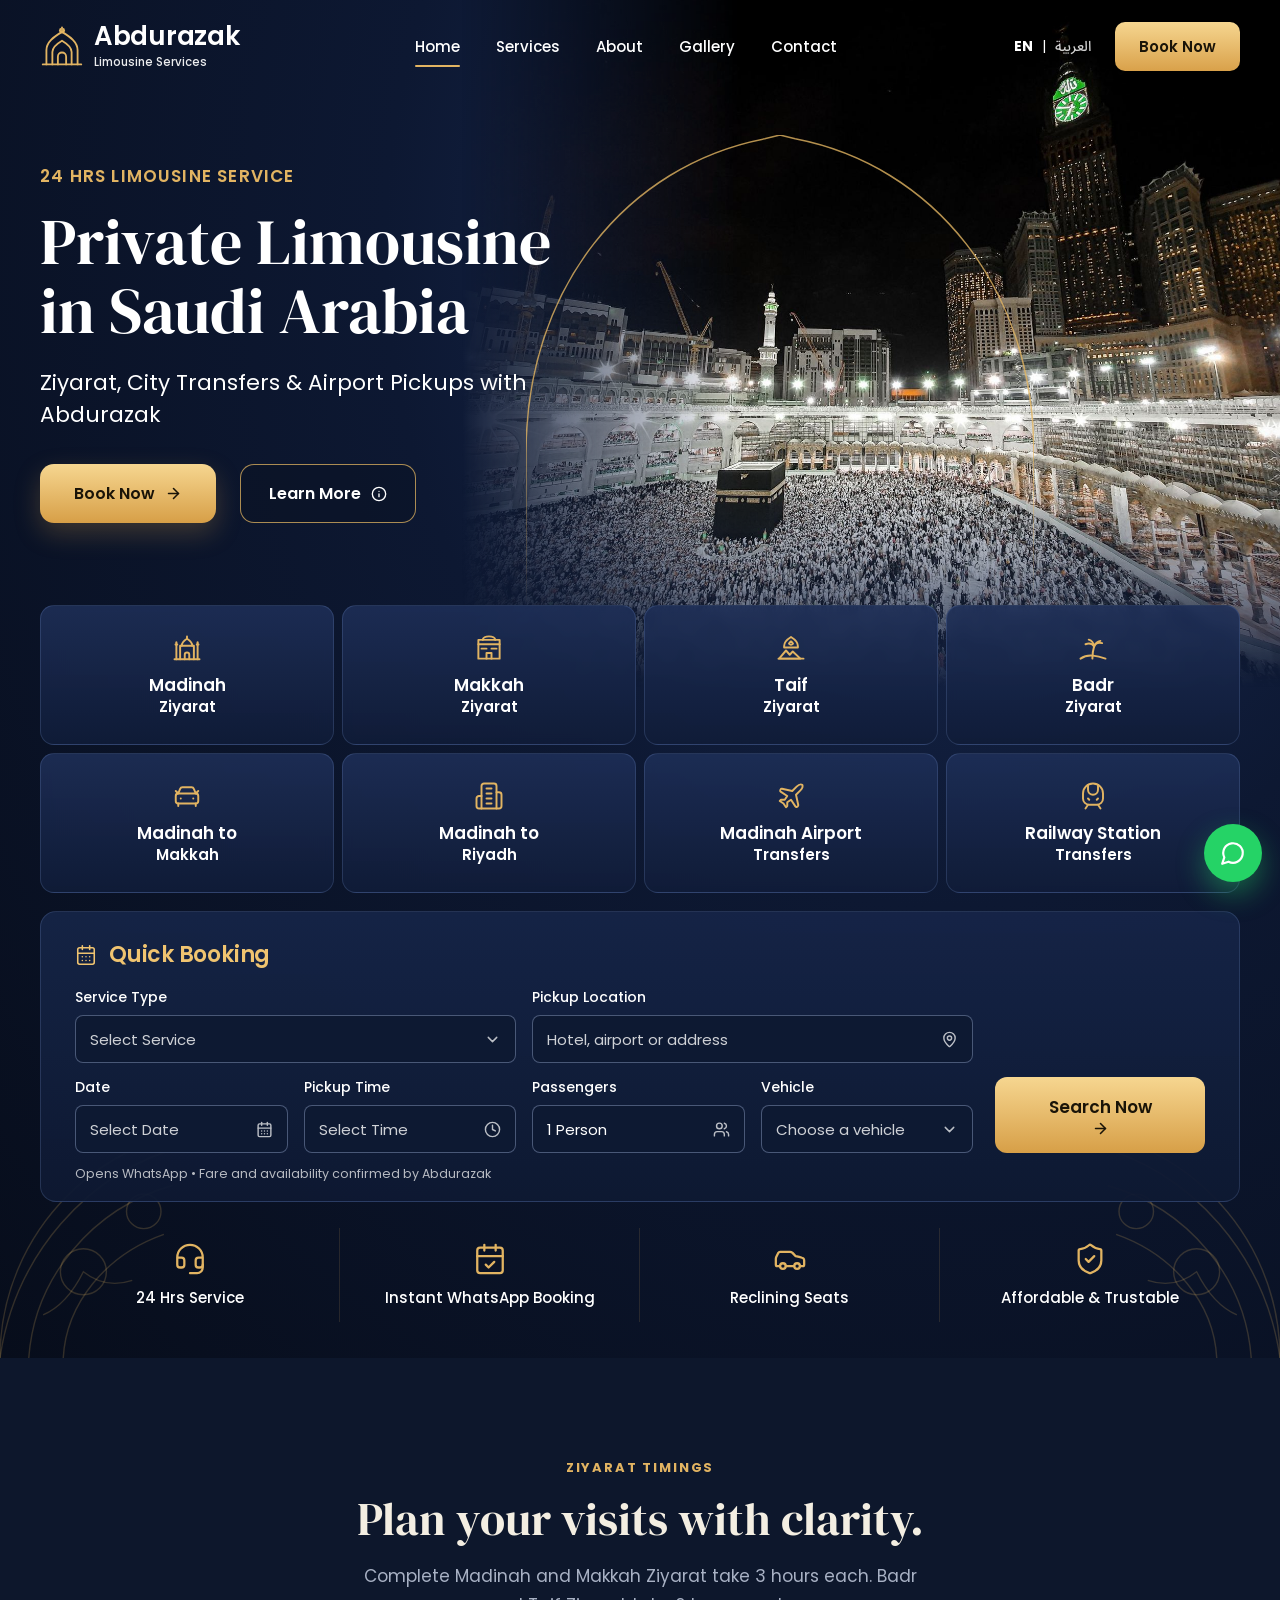
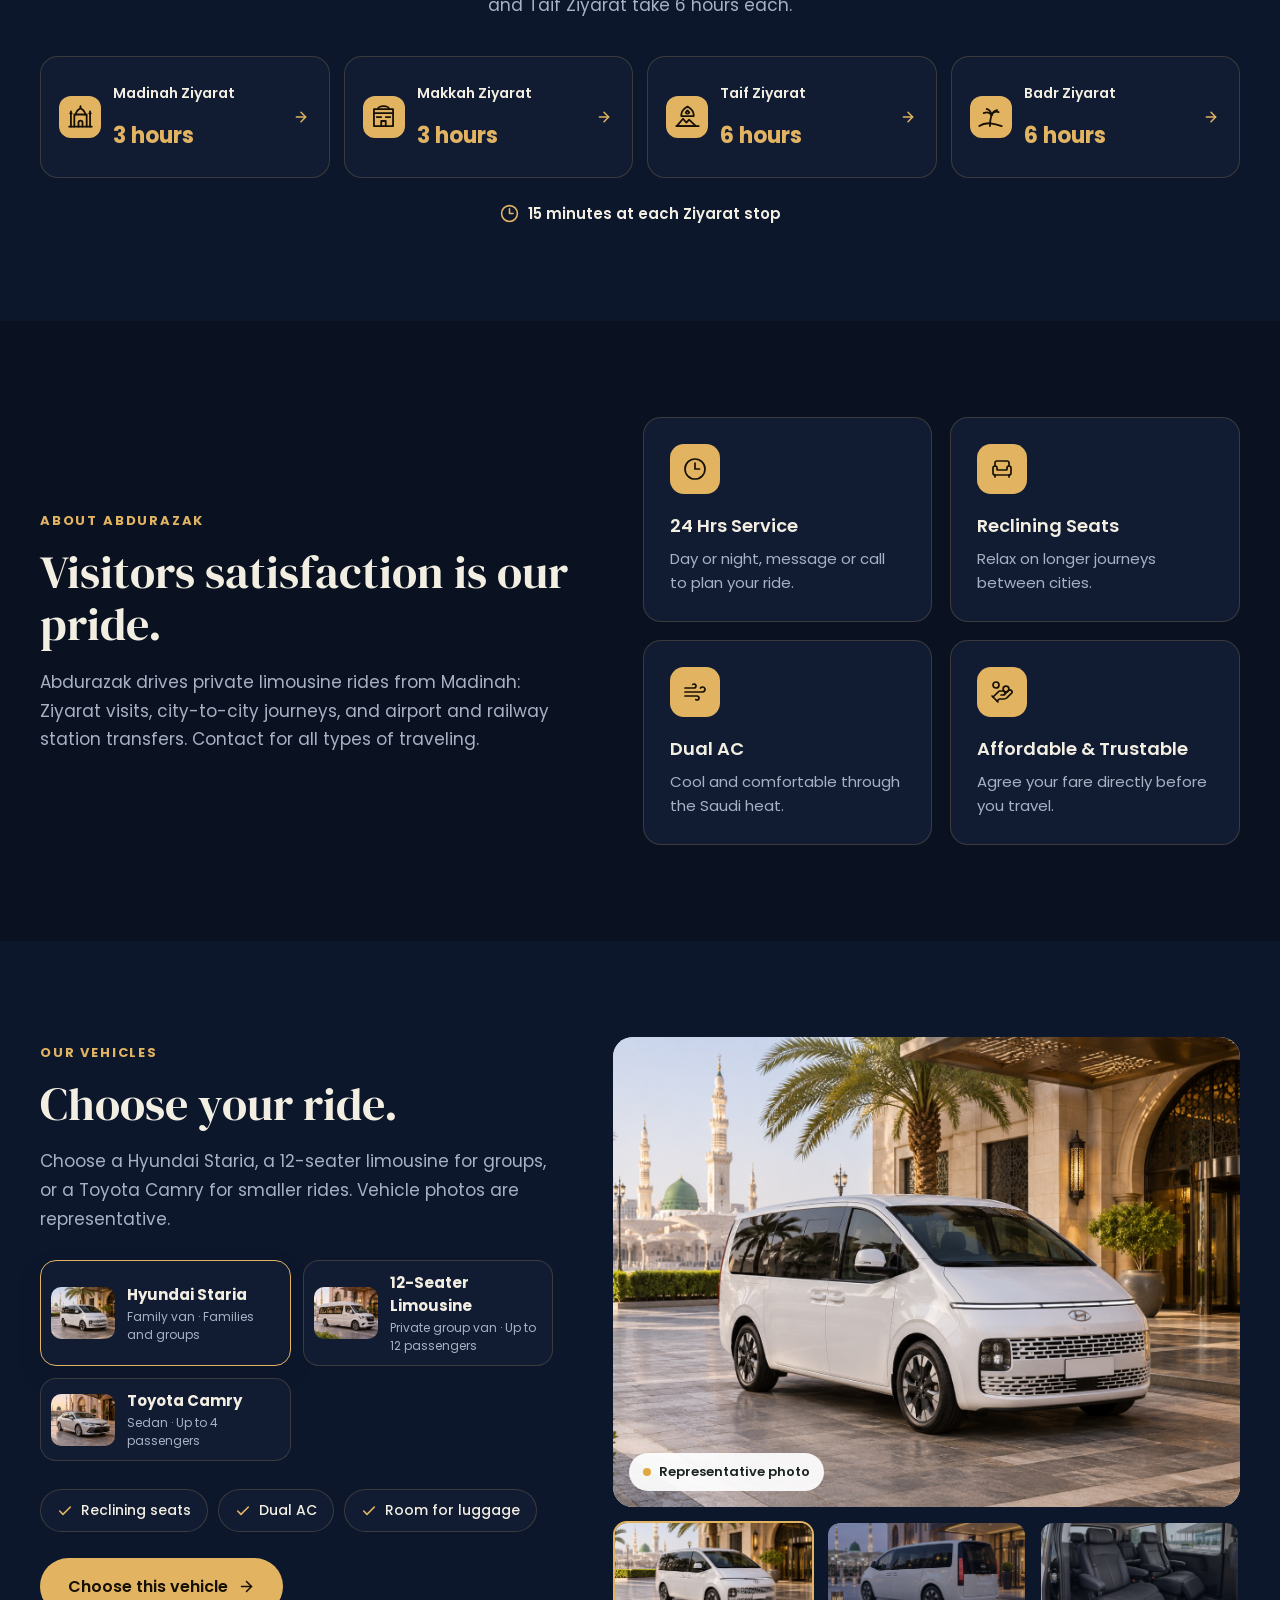
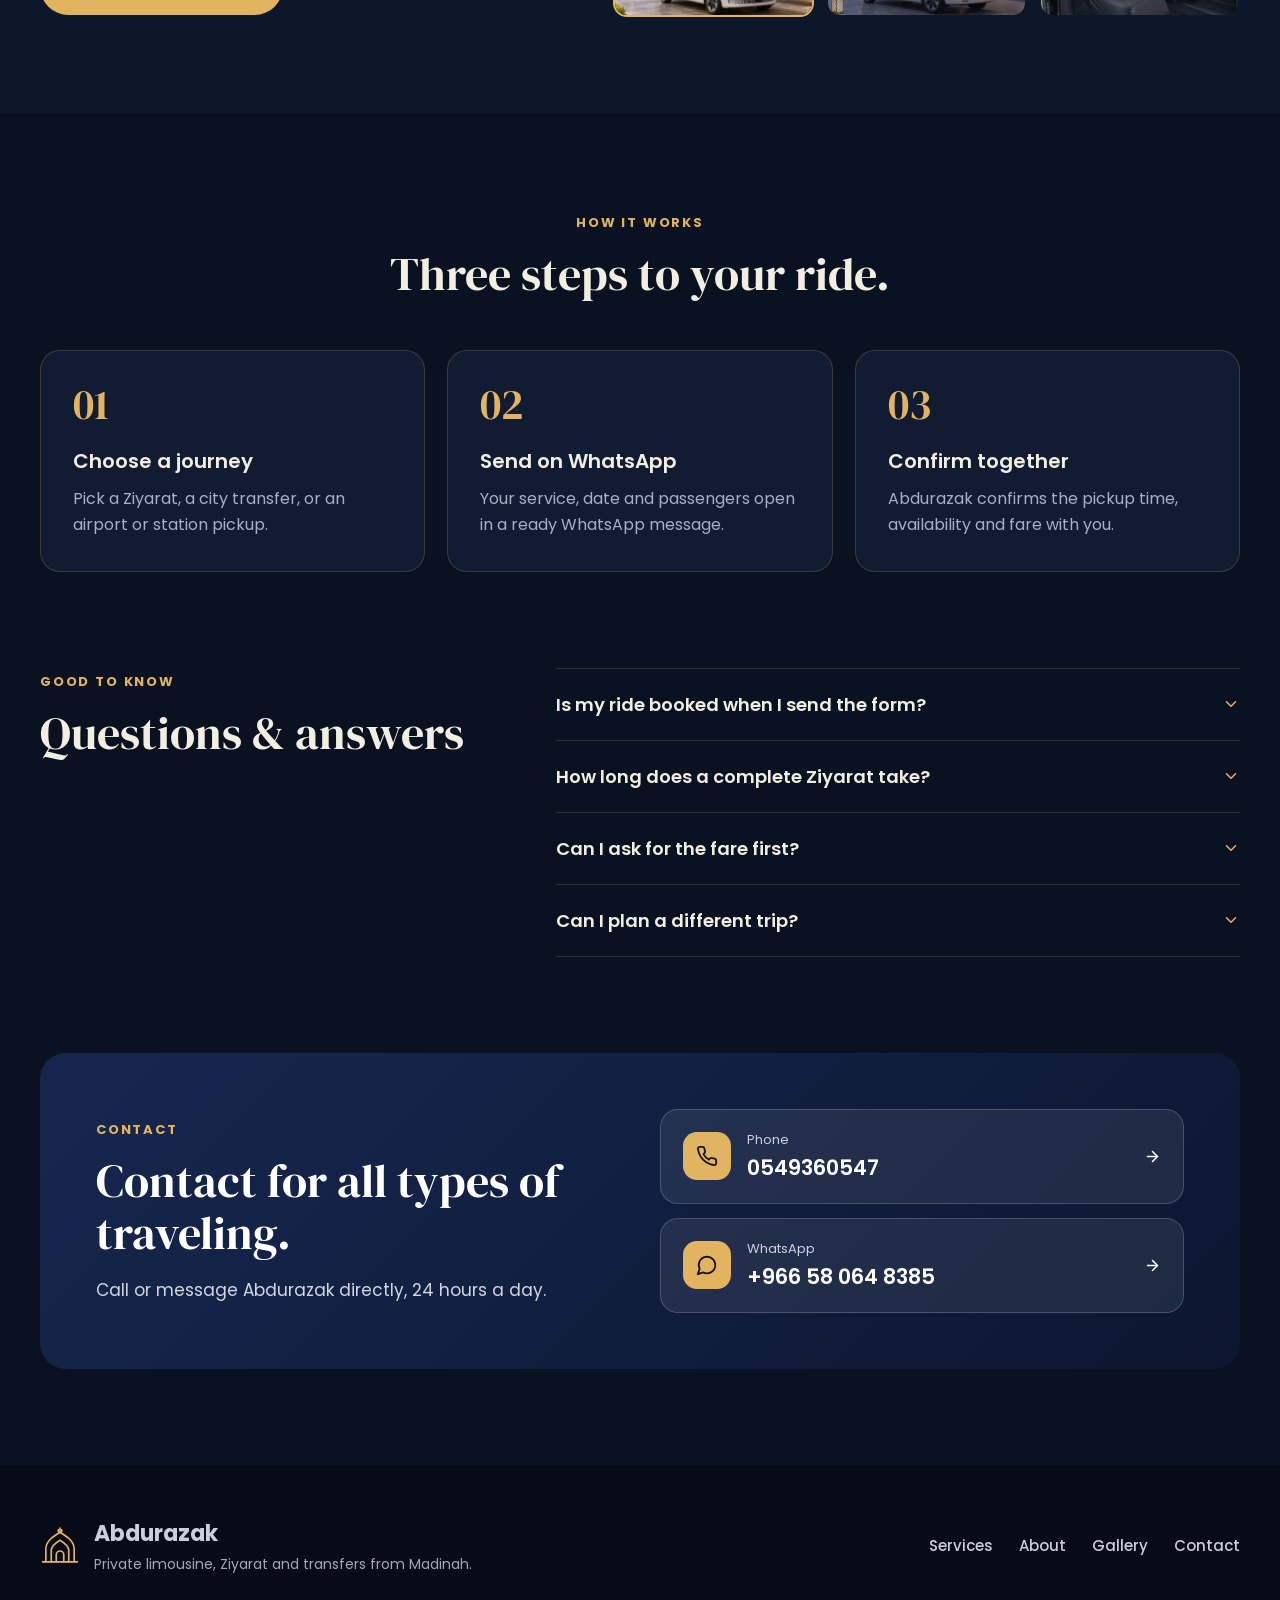
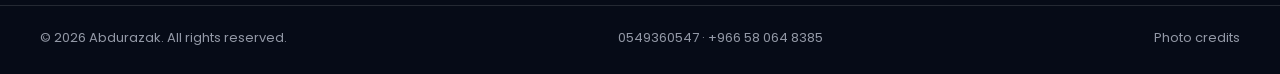
<file: index.html>
<!doctype html>
<html lang="en">
  <head>
    <meta charset="UTF-8" />
    <meta name="viewport" content="width=device-width, initial-scale=1.0" />
    <meta name="theme-color" content="#0b1428" />
    <meta name="description" content="Private limousine rides, Ziyarat journeys and airport transfers in Madinah, Makkah, Taif, Badr and Riyadh. Request your ride with Abdurazak on WhatsApp." />
    <title>Abdurazak Limousine | Madinah Ziyarat & Private Transfers</title>
    <link rel="icon" href="/favicon.svg" type="image/svg+xml" />
    <link rel="preconnect" href="https://fonts.googleapis.com" />
    <link rel="preconnect" href="https://fonts.gstatic.com" crossorigin />
    <link href="https://fonts.googleapis.com/css2?family=DM+Serif+Display&family=Noto+Naskh+Arabic:wght@500;600;700&family=Noto+Sans+Arabic:wght@400;500;600;700&family=Poppins:wght@400;500;600;700&display=swap" rel="stylesheet" />
    <script type="module" crossorigin src="/assets/index-BUnPJW7W.js"></script>
    <link rel="stylesheet" crossorigin href="/assets/index-CeWPjvfE.css">
  </head>
  <body>
    <div id="root"></div>
  </body>
</html>
</file>
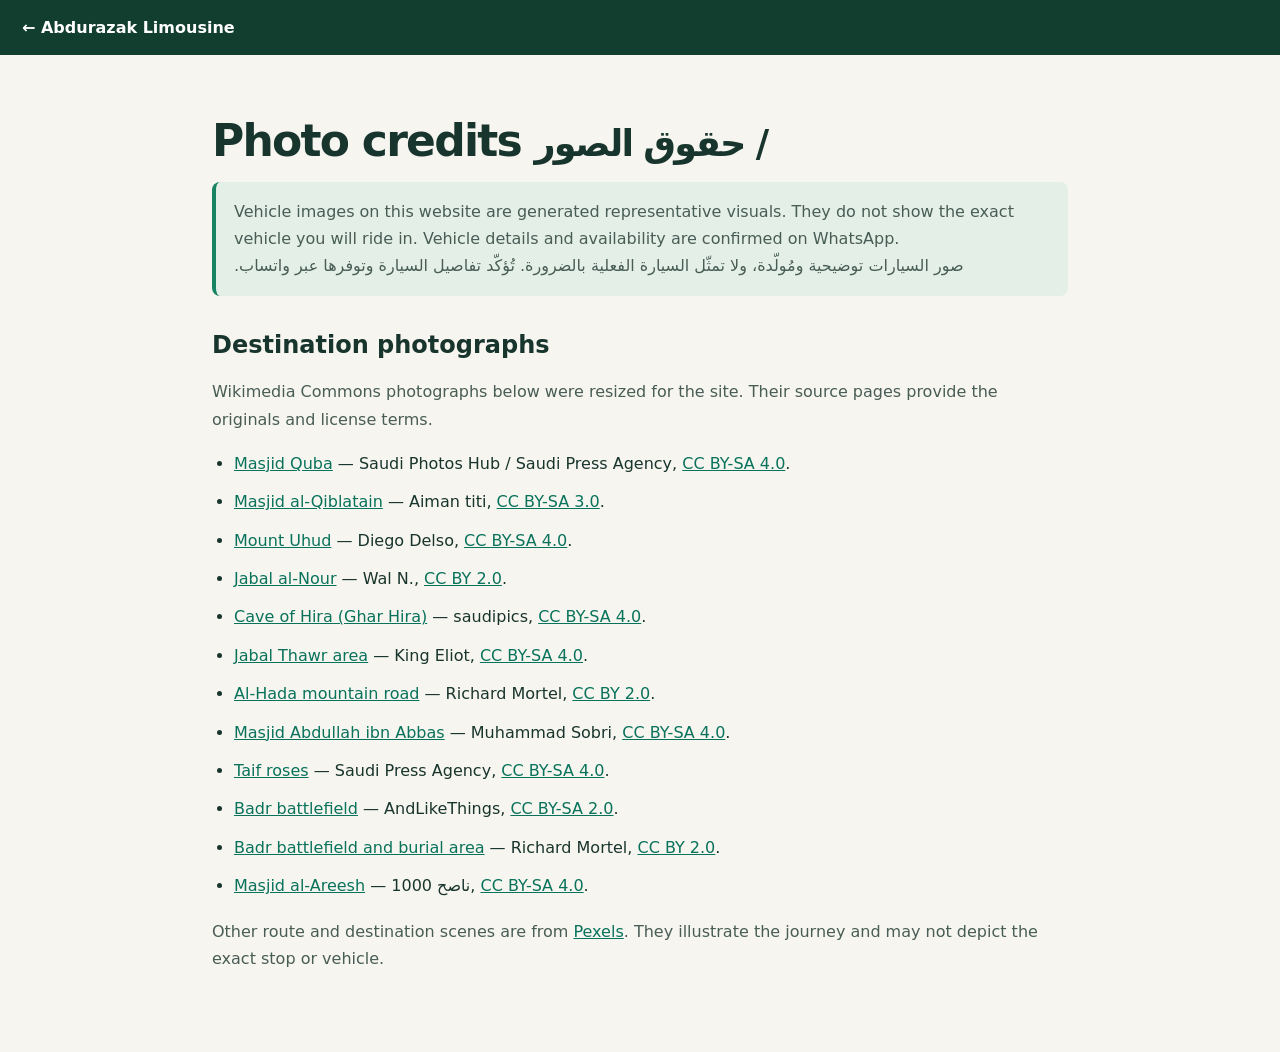
<file: photo-credits.html>
<!doctype html>
<html lang="en">
<head>
  <meta charset="utf-8">
  <meta name="viewport" content="width=device-width, initial-scale=1">
  <title>Photo credits | Abdurazak Limousine</title>
  <style>
    :root{font-family:system-ui,-apple-system,BlinkMacSystemFont,"Segoe UI",sans-serif;color:#18352d;background:#f7f5ef}
    *{box-sizing:border-box}body{margin:0}main{max-width:900px;margin:auto;padding:32px 22px 64px}
    a{color:#08725b}header{padding:18px 22px;background:#123e30;color:#fff}header a{color:#fff;text-decoration:none;font-weight:700}
    h1{font-size:clamp(30px,5vw,44px);letter-spacing:-.04em;margin:28px 0 8px}h2{margin-top:35px}
    p{line-height:1.7;color:#485d56}ul{padding-inline-start:22px;line-height:1.9}li{margin-bottom:8px}
    .notice{padding:16px 18px;background:#e4efe8;border-inline-start:4px solid #168363;border-radius:8px}
  </style>
</head>
<body>
  <header><a href="/">← Abdurazak Limousine</a></header>
  <main>
    <h1>Photo credits <small lang="ar" dir="rtl">/ حقوق الصور</small></h1>
    <p class="notice">Vehicle images on this website are generated representative visuals. They do not show the exact vehicle you will ride in. Vehicle details and availability are confirmed on WhatsApp.<br><span lang="ar" dir="rtl">صور السيارات توضيحية ومُولّدة، ولا تمثّل السيارة الفعلية بالضرورة. تُؤكّد تفاصيل السيارة وتوفرها عبر واتساب.</span></p>
    <h2>Destination photographs</h2>
    <p>Wikimedia Commons photographs below were resized for the site. Their source pages provide the originals and license terms.</p>
    <ul>
      <li><a href="https://commons.wikimedia.org/wiki/File:The_Historic_Quba_Mosque_in_Madinah_(2025).jpg">Masjid Quba</a> — Saudi Photos Hub / Saudi Press Agency, <a href="https://creativecommons.org/licenses/by-sa/4.0/">CC BY-SA 4.0</a>.</li>
      <li><a href="https://commons.wikimedia.org/wiki/File:Masjid_al-Qiblatain.jpg">Masjid al-Qiblatain</a> — Aiman titi, <a href="https://creativecommons.org/licenses/by-sa/3.0/">CC BY-SA 3.0</a>.</li>
      <li><a href="https://commons.wikimedia.org/wiki/File:Monte_Uhud,_Medina,_Arabia_Saudita,_2025-05-22,_DD_06.jpg">Mount Uhud</a> — Diego Delso, <a href="https://creativecommons.org/licenses/by-sa/4.0/">CC BY-SA 4.0</a>.</li>
      <li><a href="https://commons.wikimedia.org/wiki/File:Jabbal_An-Nour_-_Makkah_(2241558560).jpg">Jabal al-Nour</a> — Wal N., <a href="https://creativecommons.org/licenses/by/2.0/">CC BY 2.0</a>.</li>
      <li><a href="https://commons.wikimedia.org/wiki/File:Hira_Cave.jpg">Cave of Hira (Ghar Hira)</a> — saudipics, <a href="https://creativecommons.org/licenses/by-sa/4.0/">CC BY-SA 4.0</a>.</li>
      <li><a href="https://commons.wikimedia.org/wiki/File:Thawr_Area_in_Makkah.jpg">Jabal Thawr area</a> — King Eliot, <a href="https://creativecommons.org/licenses/by-sa/4.0/">CC BY-SA 4.0</a>.</li>
      <li><a href="https://commons.wikimedia.org/wiki/File:Al-Hada_sunset,_al-Taif,_Saudi_Arabia_(6).jpg">Al-Hada mountain road</a> — Richard Mortel, <a href="https://creativecommons.org/licenses/by/2.0/">CC BY 2.0</a>.</li>
      <li><a href="https://commons.wikimedia.org/wiki/File:%D9%85%D8%B3%D8%AC%D8%AF_%D8%B9%D8%A8%D8%AF%D8%A7%D9%84%D9%84%D9%87_%D8%A8%D9%86_%D8%B9%D8%A8%D8%A7%D8%B3.jpg">Masjid Abdullah ibn Abbas</a> — Muhammad Sobri, <a href="https://creativecommons.org/licenses/by-sa/4.0/">CC BY-SA 4.0</a>.</li>
      <li><a href="https://commons.wikimedia.org/wiki/File:%D8%AD%D8%B5%D8%A7%D8%AF_%D8%A7%D9%84%D9%88%D8%B1%D8%AF_%D8%A7%D9%84%D8%B7%D8%A7%D8%A6%D9%81%D9%8A_%D9%81%D9%8A_%D8%A7%D9%84%D8%B3%D8%B9%D9%88%D8%AF%D9%8A%D8%A9_%D8%B3%D9%86%D8%A9_2026%D9%85.jpg">Taif roses</a> — Saudi Press Agency, <a href="https://creativecommons.org/licenses/by-sa/4.0/">CC BY-SA 4.0</a>.</li>
      <li><a href="https://commons.wikimedia.org/wiki/File:Battlefield_of_Badr.jpg">Badr battlefield</a> — AndLikeThings, <a href="https://creativecommons.org/licenses/by-sa/2.0/">CC BY-SA 2.0</a>.</li>
      <li><a href="https://commons.wikimedia.org/wiki/File:General_view_of_the_battlefield_and_burial_ground_of_Badr,_Saudi_Arabia,_site_of_the_historic_battle_between_the_Prophet_Muhammad_and_the_Quraysh_in_624_(7).jpg">Badr battlefield and burial area</a> — Richard Mortel, <a href="https://creativecommons.org/licenses/by/2.0/">CC BY 2.0</a>.</li>
      <li><a href="https://commons.wikimedia.org/wiki/File:%D9%85%D8%B3%D8%AC%D8%AF_%D8%A7%D9%84%D8%B9%D8%B1%D9%8A%D8%B4.jpg">Masjid al-Areesh</a> — ناصح 1000, <a href="https://creativecommons.org/licenses/by-sa/4.0/">CC BY-SA 4.0</a>.</li>
    </ul>
    <p>Other route and destination scenes are from <a href="https://www.pexels.com/license/">Pexels</a>. They illustrate the journey and may not depict the exact stop or vehicle.</p>
  </main>
</body>
</html>
</file>
<file: assets/index-CeWPjvfE.css>
:root{--sans: "Poppins", system-ui, -apple-system, "Segoe UI", sans-serif;--serif: "DM Serif Display", Georgia, "Times New Roman", serif;--ar-sans: "Noto Sans Arabic", "Poppins", system-ui, sans-serif;--ar-serif: "Noto Naskh Arabic", "Noto Sans Arabic", serif;color-scheme:light}*{box-sizing:border-box}html{scroll-behavior:smooth}body{margin:0;min-width:320px;font-family:var(--sans);-webkit-font-smoothing:antialiased;text-rendering:optimizeLegibility}img{display:block;max-width:100%}button,input,select{font:inherit;color:inherit}button{cursor:pointer}a{color:inherit;text-decoration:none}h1,h2,h3,p{margin:0}option{color:#17201c;background:#fff}:focus-visible{outline:3px solid #f0b94f;outline-offset:3px}section,[id]{scroll-margin-top:20px}.site{--head: var(--serif);--hdr-ink: #fff;--logo: #f0c66e;--book-bg: #f3c566;--book-ink: #1b261d;--book-radius: 10px;--nav-line: currentColor;min-height:100vh;background:var(--bg);color:var(--ink);overflow-x:clip;font-family:var(--sans)}html[lang=ar-SA] .site{--sans: var(--ar-sans);--serif: var(--ar-serif)}html[lang=ar-SA] h1,html[lang=ar-SA] h2{letter-spacing:0!important}[dir=rtl] .dir-arrow{transform:scaleX(-1)}.skip-link{position:absolute;top:8px;inset-inline-start:12px;z-index:100;width:1px;height:1px;overflow:hidden;clip-path:inset(50%);white-space:nowrap;background:#fff;color:#111;border-radius:8px}.skip-link:focus{width:auto;height:auto;padding:10px 16px;clip-path:none}.d-midnight{--bg: #0a1222;--surface: #111c33;--surface-alt: #0d172c;--ink: #f3eee2;--muted: #a8b1c4;--accent: #e2b462;--accent-text: #e2b462;--brand: #e2b462;--brand-ink: #161006;--line: rgba(226, 180, 98, .2);--panel: linear-gradient(135deg, #16274f, #0c1630);--panel-ink: #fff;--footer-bg: #060b17;--footer-ink: #c9cfdd;--hdr-ink: #fff;--logo: #e2b462;--book-bg: linear-gradient(180deg, #f6d690, #d9a14a);--book-ink: #1a1408;--nav-line: #e2b462;color-scheme:dark}.hdr{position:relative;z-index:30;display:flex;align-items:center;justify-content:space-between;gap:24px;max-width:1360px;margin:0 auto;padding:22px 40px;color:var(--hdr-ink)}.brand{display:flex;align-items:center;gap:10px;flex-shrink:0}.logo-mark{color:var(--logo);flex-shrink:0}.brand-text strong{display:block;font-size:26px;font-weight:600;line-height:1;letter-spacing:-.01em}.brand-text small{display:block;margin-top:5px;font-size:11.5px;font-weight:500;opacity:.92;white-space:nowrap}.hdr-nav{display:flex;align-items:center;gap:36px}.hdr-nav a{position:relative;padding:6px 0;font-size:15px;font-weight:500}.hdr-nav a.current:after{content:"";position:absolute;inset-inline:0;bottom:-3px;height:2px;border-radius:2px;background:var(--nav-line)}.hdr-nav a:hover{opacity:.8}.hdr-actions{display:flex;align-items:center;gap:22px}.lang-toggle{display:flex;align-items:center;gap:7px;font-size:14px}.lang-toggle button{border:0;background:none;padding:4px 2px;font-weight:500;opacity:.82}.lang-toggle button.on{font-weight:700;opacity:1}.lang-toggle button[lang=ar]{font-family:var(--ar-sans)}.hdr-book{border:0;border-radius:var(--book-radius);padding:13px 24px;background:var(--book-bg);color:var(--book-ink);font-size:15px;font-weight:600;white-space:nowrap;box-shadow:0 8px 20px #00000024;transition:transform .2s}.hdr-book:hover{transform:translateY(-1px)}.hdr-menu{display:none;border:0;background:none;color:var(--hdr-ink);padding:6px}.hero-actions{display:flex;align-items:center;flex-wrap:wrap;gap:24px}.btn{display:inline-flex;align-items:center;justify-content:center;gap:10px;border:0;border-radius:999px;padding:16px 28px;font-size:16px;font-weight:600;white-space:nowrap;transition:transform .2s,box-shadow .2s,filter .2s}.btn:hover{transform:translateY(-2px);filter:brightness(1.04)}.btn-goldgrad{background:linear-gradient(180deg,#f6d690,#d79f47);color:#1a1408;border-radius:14px;padding:17px 34px;box-shadow:0 10px 26px #d99f4740}.btn-ghost-gold{background:#0a122266;color:#fff;border:1px solid rgba(226,180,98,.75);border-radius:14px;padding:16px 28px}.sg{position:relative;z-index:3}.sg-item{position:relative;display:flex;flex-direction:column;align-items:center;justify-content:center;gap:12px;border:0;background:none;padding:22px 12px;color:inherit;text-align:center;transition:background .2s,transform .2s,box-shadow .2s}.sg-icon{display:grid;place-items:center}.sg-label{display:flex;flex-direction:column;gap:1px}.sg-label strong{font-size:17px;font-weight:700;line-height:1.25}.sg-label span{font-size:15px;font-weight:500;line-height:1.3;opacity:.88}.sg-item.is-selected{box-shadow:inset 0 0 0 2px var(--accent)}.sg-item:hover .sg-photo img{transform:scale(1.06)}.qb{position:relative;z-index:3;display:grid;column-gap:22px;row-gap:16px;align-items:end;--qb-field: #fff;--qb-line: #d9d6cc;--qb-ink: #2a2f2c;--qb-btn: #174a33;--qb-btn-ink: #fff}.qb-row{grid-template-columns:minmax(0,1fr) auto;grid-template-areas:"title title" "fields submit" "msg msg"}.qb-title{grid-area:title;display:flex;align-items:center;gap:12px}.qb-title h2{font-family:var(--sans);font-size:22px;font-weight:600;letter-spacing:-.01em}.qb-title-icon{display:grid;place-items:center}.qb-fields{grid-area:fields;display:grid;grid-template-columns:repeat(12,minmax(0,1fr));gap:14px 16px}.qf-service,.qf-location{grid-column:span 6}.qf-date,.qf-time,.qf-pax,.qf-vehicle{grid-column:span 3}.qb-field{display:flex;flex-direction:column;gap:7px;min-width:0;font-size:14px;font-weight:500}.qb-trigger{position:relative;display:flex;align-items:center;gap:10px;width:100%;height:48px;padding:0 14px;border:1px solid var(--qb-line);border-radius:8px;background:var(--qb-field);color:var(--qb-ink);font-size:15px;font-weight:400;text-align:start;transition:border-color .2s,box-shadow .2s}.qb-trigger:hover{border-color:color-mix(in srgb,var(--qb-line) 45%,var(--accent))}.qb-trigger.is-open,.qb-trigger:focus-visible{outline:none;border-color:var(--accent);box-shadow:0 0 0 3px color-mix(in srgb,var(--accent) 24%,transparent)}.qb-trigger[aria-invalid=true]{border-color:#d0453a;box-shadow:0 0 0 3px #d0453a24}.qb-trigger-text{flex:1;min-width:0;overflow:hidden;text-overflow:ellipsis;white-space:nowrap}.qb-trigger.is-empty .qb-trigger-text{opacity:.8}.qb-trigger-icon{display:grid;place-items:center;flex-shrink:0;opacity:.72}.qb-trigger-icon svg{transition:transform .2s}.qb-trigger.is-open .qb-trigger-icon .lucide-chevron-down{transform:rotate(180deg)}.qb-plus{display:inline-grid;place-items:center;min-width:28px;height:22px;margin-inline-start:4px;padding:0 7px;border-radius:999px;background:var(--qb-btn);color:var(--qb-btn-ink);font-size:12px;font-weight:700;vertical-align:1px}.qb-submit{grid-area:submit;display:inline-flex;align-items:center;justify-content:center;gap:10px;height:56px;padding:0 30px;border:0;border-radius:10px;background:var(--qb-btn);color:var(--qb-btn-ink);font-size:17px;font-weight:600;white-space:nowrap;transition:transform .2s,filter .2s}.qb-submit:hover{transform:translateY(-2px);filter:brightness(1.06)}.qb-msg{grid-area:msg;margin-top:-4px;font-size:12.5px;opacity:.7}.qb-error{color:#c6392d;font-weight:600;opacity:1}.qb-warn{color:#b26a00;font-weight:600;opacity:1}.d-midnight .qb-warn{color:#ffc56b}.veh-trigger{display:inline-flex;align-items:center;gap:9px;max-width:100%;vertical-align:middle}.veh-trigger img{flex-shrink:0;width:36px;height:26px;border-radius:6px;object-fit:cover;object-position:center 62%}.veh-trigger span{overflow:hidden;text-overflow:ellipsis}.trust{display:grid;grid-template-columns:repeat(4,minmax(0,1fr));margin:0;padding:0;list-style:none}.trust li{display:flex;align-items:center;justify-content:center;gap:14px;padding:6px 10px;font-size:15px;font-weight:500;line-height:1.3}.trust svg{flex-shrink:0}.stage{position:relative;overflow:hidden}.stage-midnight{background:radial-gradient(ellipse at 74% 18%,#1b2e59,#0d1832 42%,#070d1b);color:#fff}.mn-orn{position:absolute;z-index:0;bottom:0;width:230px;color:#e2b46233;pointer-events:none}.mn-orn-a{inset-inline-start:0}.mn-orn-b{inset-inline-end:0;transform:scaleX(-1)}.mn-hero{position:relative;z-index:2;max-width:1360px;min-height:540px;margin:0 auto;padding:16px 40px 0}.mn-copy{position:relative;z-index:3;max-width:620px;padding-top:54px;padding-bottom:70px}.mn-kicker{font-size:17px;font-weight:600;letter-spacing:.07em;color:#e2b462}.mn-copy h1{margin:18px 0 22px;font-family:var(--head);font-weight:400;font-size:clamp(44px,5vw,76px);line-height:1.08}.mn-sub{max-width:560px;margin-bottom:34px;font-size:clamp(18px,1.7vw,25px);line-height:1.45}.mn-visual{position:absolute;z-index:1;top:-96px;inset-inline-end:calc(-1*max(0px,(100vw - 1360px) / 2));width:64%;height:calc(100% + 150px)}.mn-visual img{width:100%;height:100%;object-fit:cover;object-position:62% 40%;-webkit-mask-image:linear-gradient(to right,transparent 0%,#000 34%),linear-gradient(to top,transparent 0%,#000 30%);-webkit-mask-composite:source-in;mask-image:linear-gradient(to right,transparent 0%,#000 34%),linear-gradient(to top,transparent 0%,#000 30%);mask-composite:intersect}[dir=rtl] .mn-visual img{-webkit-mask-image:linear-gradient(to left,transparent 0%,#000 34%),linear-gradient(to top,transparent 0%,#000 30%);mask-image:linear-gradient(to left,transparent 0%,#000 34%),linear-gradient(to top,transparent 0%,#000 30%)}.mn-arc{position:absolute;pointer-events:none;overflow:visible;z-index:2;top:20%;inset-inline-start:8%;width:62%;height:110%;color:#e2b462cc;-webkit-mask-image:linear-gradient(#000 40%,transparent 62%);mask-image:linear-gradient(#000 40%,transparent 62%)}.mn-arc path{stroke-width:1.5}.mn-lower{position:relative;z-index:4;max-width:1300px;margin:-28px auto 0;padding:0 40px 36px}.sg-tiles-dark{display:grid;grid-template-columns:repeat(4,minmax(0,1fr));gap:8px}.sg-tiles-dark .sg-item{min-height:140px;border:1px solid rgba(130,160,220,.2);border-radius:14px;background:linear-gradient(180deg,#1e2f58e0,#101c38eb);color:#fff;-webkit-backdrop-filter:blur(6px);backdrop-filter:blur(6px)}.sg-tiles-dark .sg-item:hover{border-color:#e2b4628c;transform:translateY(-2px)}.sg-tiles-dark .sg-icon{color:#e2b462}.sg-tiles-dark .sg-label strong,.sg-tiles-dark .sg-label span{font-weight:600;opacity:1}.qb-midnight{margin-top:18px;padding:26px 34px 18px;border:1px solid rgba(130,160,220,.2);border-radius:16px;background:linear-gradient(180deg,#162548eb,#0e1932f2);color:#fff;--qb-field: #0d1932;--qb-line: rgba(170, 190, 230, .38);--qb-ink: #fff;--qb-btn: linear-gradient(180deg, #f6d690, #d79f47);--qb-btn-ink: #1a1408}.qb-midnight .qb-title h2,.qb-midnight .qb-title-icon{color:#f0c470}.qb-midnight .qb-submit{flex-direction:column;gap:0;height:76px;min-width:210px;border-radius:12px}.trust-midnight{margin-top:26px}.trust-midnight li{flex-direction:column;gap:12px;padding:14px;border-inline-end:1px solid rgba(226,180,98,.14);text-align:center}.trust-midnight li:last-child{border:0}.trust-midnight svg{width:34px;height:34px;color:#e2b462}.d-midnight{--pop-bg: #111d38;--pop-ink: #f4efe2;--pop-muted: #9aa5bd;--pop-line: rgba(160, 180, 225, .16);--pop-line-strong: rgba(160, 180, 225, .34);--pop-hover: rgba(255, 255, 255, .06);--pop-soft: rgba(226, 180, 98, .13);--pop-accent: #e2b462;--pop-accent-ink: #1a1408;--pop-accent-strong: #e9c47b;--pop-icon-bg: rgba(226, 180, 98, .12);--pop-icon: #e9c47b;--pop-today: #e2b462;--pop-glow: rgba(226, 180, 98, .32)}.pop-root{position:relative;z-index:200;font-family:var(--sans);color:var(--pop-ink)}html[lang=ar-SA] .pop-root{--sans: var(--ar-sans);--serif: var(--ar-serif)}.pop-root button{font-family:inherit;cursor:pointer}.pop{position:fixed;z-index:201;width:340px;max-width:calc(100vw - 24px);padding:14px;border:1px solid var(--pop-line);border-radius:18px;background:var(--pop-bg);color:var(--pop-ink);box-shadow:0 24px 60px #0c14103d,0 4px 14px #0c141014;animation:pop-in .16s ease-out}@keyframes pop-in{0%{opacity:0;transform:translateY(6px) scale(.98)}}.pop-head{display:flex;flex-direction:column;gap:2px;padding:4px 6px 12px}.pop-head strong{font-size:16px;font-weight:600}.pop-head small{font-size:12.5px;color:var(--pop-muted)}.pop-primary{display:inline-flex;align-items:center;justify-content:center;gap:8px;padding:11px 22px;border:0;border-radius:12px;background:var(--pop-accent);color:var(--pop-accent-ink);font-size:14.5px;font-weight:600;box-shadow:0 8px 18px var(--pop-glow);transition:filter .15s,transform .15s}.pop-primary:hover{filter:brightness(1.07);transform:translateY(-1px)}.pop-wide{width:100%}.pop-badge{display:inline-grid;place-items:center;min-width:22px;height:22px;padding:0 6px;border-radius:999px;background:#ffffff3d;font-size:12px}.pop-ghost{padding:10px 12px;border:0;border-radius:10px;background:none;color:var(--pop-muted);font-size:14px;font-weight:600}.pop-ghost:hover:not(:disabled){background:var(--pop-hover);color:var(--pop-ink)}.pop-ghost:disabled{opacity:.4;cursor:default}.pop-chip{padding:8px 16px;border:1px solid var(--pop-line-strong);border-radius:999px;background:transparent;color:inherit;font-size:13.5px;font-weight:600;transition:background .15s}.pop-chip:hover{background:var(--pop-hover)}.pop-chip.on{border-color:var(--pop-accent);background:var(--pop-accent);color:var(--pop-accent-ink)}.pop :focus-visible{outline:2px solid var(--pop-accent);outline-offset:2px}.pop-services{display:flex;flex-direction:column;width:360px;max-height:min(580px,calc(100vh - 24px))}.pop-all{display:flex;align-items:center;gap:12px;width:100%;margin-bottom:6px;padding:12px;border:1.5px dashed var(--pop-line-strong);border-radius:12px;background:transparent;color:inherit;font-size:14.5px;font-weight:600;text-align:start;transition:background .15s,border-color .15s}.pop-all:hover{background:var(--pop-hover)}.pop-all.on{border-style:solid;border-color:var(--pop-accent);background:var(--pop-soft)}.pop-all-count{margin-inline-start:auto;font-size:12px;color:var(--pop-muted)}.pop-list{flex:1;min-height:0;margin:0 -6px;padding:0 6px;overflow:auto;overscroll-behavior:contain}.pop-group{padding:4px 0}.pop-group+.pop-group{border-top:1px solid var(--pop-line)}.pop-group-label{display:block;padding:8px 8px 4px;font-size:11px;font-weight:700;letter-spacing:.1em;text-transform:uppercase;color:var(--pop-muted)}html[lang=ar-SA] .pop-group-label{font-size:12.5px;letter-spacing:0}.pop-option{display:flex;align-items:center;gap:12px;width:100%;padding:8px;border:0;border-radius:12px;background:transparent;color:inherit;font-size:14.5px;font-weight:500;text-align:start;transition:background .15s}.pop-option:hover{background:var(--pop-hover)}.pop-option.on{background:var(--pop-soft)}.pop-opt-icon{display:grid;place-items:center;flex-shrink:0;width:38px;height:38px;border-radius:11px;background:var(--pop-icon-bg);color:var(--pop-icon);transition:background .15s,color .15s}.pop-option.on .pop-opt-icon{background:var(--pop-accent);color:var(--pop-accent-ink)}.pop-opt-text{display:flex;flex:1;flex-direction:column;gap:3px;min-width:0}.pop-opt-text small{color:var(--pop-muted);font-size:11px;font-weight:500;line-height:1.35}.pop-check{display:grid;place-items:center;flex-shrink:0;width:22px;height:22px;border:1.5px solid var(--pop-line-strong);border-radius:7px;background:transparent;color:var(--pop-accent-ink);transition:background .15s,border-color .15s}.pop-option.on .pop-check,.pop-all.on .pop-check,.pop-all.some .pop-check{border-color:var(--pop-accent);background:var(--pop-accent)}.pop-foot{display:flex;align-items:center;justify-content:space-between;gap:10px;margin-top:6px;padding-top:12px;border-top:1px solid var(--pop-line)}.pop-calendar{width:336px}.cal-head{display:flex;align-items:center;justify-content:space-between;gap:8px;padding:2px 2px 12px}.cal-head strong{font-size:16px;font-weight:600}.cal-nav{display:grid;place-items:center;width:36px;height:36px;border:1px solid var(--pop-line-strong);border-radius:50%;background:transparent;color:inherit;transition:background .15s}.cal-nav:hover:not(:disabled){background:var(--pop-hover)}.cal-nav:disabled{opacity:.3;cursor:default}.cal-grid{display:grid;grid-template-columns:repeat(7,minmax(0,1fr));gap:4px 2px}.cal-wd{padding:2px 0 8px;font-size:11.5px;font-weight:600;text-align:center;text-transform:uppercase;letter-spacing:.04em;color:var(--pop-muted)}.cal-day{position:relative;display:grid;place-items:center;width:40px;height:40px;margin:0 auto;border:0;border-radius:50%;background:transparent;color:inherit;font-size:14px;font-weight:500;transition:background .12s,color .12s,transform .12s}.cal-day:hover:not(:disabled){background:var(--pop-hover);transform:scale(1.06)}.cal-day.is-today{box-shadow:inset 0 0 0 1.5px var(--pop-today);font-weight:700}.cal-day.is-today:after{content:"";position:absolute;bottom:5px;width:4px;height:4px;border-radius:50%;background:var(--pop-today)}.cal-day.is-selected{background:var(--pop-accent);color:var(--pop-accent-ink);box-shadow:0 6px 14px var(--pop-glow);font-weight:700}.cal-day.is-selected:after{background:var(--pop-accent-ink)}.cal-day.is-past{opacity:.28;text-decoration:line-through;cursor:not-allowed}.cal-foot{display:flex;align-items:center;gap:8px;margin-top:10px;padding-top:12px;border-top:1px solid var(--pop-line)}.cal-clear{margin-inline-start:auto}.pop-pax{width:310px}.pax-stepper{display:flex;align-items:center;justify-content:space-between;gap:12px;padding:6px 8px 18px}.pax-btn{display:grid;place-items:center;width:50px;height:50px;border:1.5px solid var(--pop-accent);border-radius:50%;background:transparent;color:var(--pop-accent-strong);transition:background .15s,color .15s,transform .15s}.pax-btn:hover:not(:disabled){background:var(--pop-accent);color:var(--pop-accent-ink);transform:scale(1.05)}.pax-btn:disabled{opacity:.3;cursor:default}.pax-value{display:flex;flex-direction:column;align-items:center;font-size:40px;font-weight:700;line-height:1}.pax-value small{margin-top:6px;font-size:12.5px;font-weight:500;color:var(--pop-muted)}.pax-chips{display:grid;grid-template-columns:repeat(8,minmax(0,1fr));gap:6px}.pax-chip{height:34px;border:1px solid var(--pop-line-strong);border-radius:10px;background:transparent;color:inherit;font-size:14px;font-weight:600;transition:background .15s}.pax-chip:hover{background:var(--pop-hover)}.pax-chip.on{border-color:var(--pop-accent);background:var(--pop-accent);color:var(--pop-accent-ink)}.pax-note{margin:12px 2px;font-size:12.5px;line-height:1.5;color:var(--pop-muted)}.d-midnight{--pop-error: #ff9d8c}.pop-location{display:flex;flex-direction:column;width:384px;max-height:min(620px,calc(100vh - 24px))}.loc-search{position:relative;display:flex;align-items:center;margin-bottom:10px}.loc-search input{width:100%;height:46px;padding:0 42px;border:1.5px solid var(--pop-line-strong);border-radius:12px;background:transparent;color:inherit;font:inherit;font-size:15px;outline:none;transition:border-color .15s,box-shadow .15s}.loc-search input::placeholder{color:var(--pop-muted)}.loc-search input:focus{border-color:var(--pop-accent);box-shadow:0 0 0 3px var(--pop-soft)}.loc-search-icon{position:absolute;inset-inline-start:14px;color:var(--pop-muted);pointer-events:none}.loc-clear{position:absolute;inset-inline-end:8px;display:grid;place-items:center;width:28px;height:28px;border:0;border-radius:50%;background:var(--pop-hover);color:inherit}.loc-typed{margin-bottom:6px;background:var(--pop-soft)}.loc-typed .pop-opt-icon{background:var(--pop-accent);color:var(--pop-accent-ink)}.loc-enter{flex-shrink:0;color:var(--pop-muted)}[dir=rtl] .loc-enter{transform:scaleX(-1)}.loc-gps{display:flex;align-items:center;gap:12px;width:100%;margin-bottom:8px;padding:10px;border:1.5px solid var(--pop-line);border-radius:14px;background:transparent;color:inherit;text-align:start;transition:background .15s,border-color .15s}.loc-gps:hover:not(:disabled){border-color:var(--pop-accent);background:var(--pop-hover)}.loc-gps:disabled{cursor:progress}.loc-gps-icon{display:grid;place-items:center;flex-shrink:0;width:40px;height:40px;border-radius:50%;background:var(--pop-accent);color:var(--pop-accent-ink);box-shadow:0 6px 14px var(--pop-glow)}.loc-gps-text{display:flex;flex-direction:column;gap:2px;min-width:0}.loc-gps-text strong{font-size:14.5px;font-weight:600}.loc-gps-text small{font-size:12.5px;line-height:1.4;color:var(--pop-muted)}.loc-gps.error{border-color:var(--pop-error, #c6392d)}.loc-gps.error small{color:var(--pop-error, #c6392d)}.loc-popular{display:block;padding:8px 8px 0;font-size:12.5px;font-weight:600;color:var(--pop-muted)}.loc-on{flex-shrink:0;color:var(--pop-accent-strong)}.loc-empty{padding:14px 8px;font-size:13px;color:var(--pop-muted)}.spin{animation:spin .9s linear infinite}@keyframes spin{to{transform:rotate(360deg)}}.pop-location.is-sheet{overflow:hidden}.pop-time{width:368px}.time-tabs{display:grid;grid-template-columns:repeat(4,minmax(0,1fr));gap:4px;margin-bottom:12px;padding:4px;border-radius:14px;background:var(--pop-hover)}.time-tab{display:flex;flex-direction:column;align-items:center;gap:4px;padding:9px 4px 8px;border:0;border-radius:10px;background:transparent;color:var(--pop-muted);font-size:12px;font-weight:600;transition:background .15s,color .15s}.time-tab:hover{color:var(--pop-ink)}.time-tab.on{background:var(--pop-bg);color:var(--pop-accent-strong);box-shadow:0 2px 10px #00000014}.d-midnight .time-tab.on{background:#e2b46229}.time-tab.closed{opacity:.45}.time-grid{display:grid;grid-template-columns:repeat(4,minmax(0,1fr));gap:8px}.time-slot{height:40px;border:1px solid var(--pop-line-strong);border-radius:10px;background:transparent;color:inherit;font-size:13.5px;font-weight:600;white-space:nowrap;transition:background .12s,border-color .12s,transform .12s}.time-slot:hover:not(:disabled){border-color:var(--pop-accent);background:var(--pop-hover);transform:translateY(-1px)}.time-slot.on{border-color:var(--pop-accent);background:var(--pop-accent);color:var(--pop-accent-ink);box-shadow:0 6px 14px var(--pop-glow)}.time-slot:disabled{opacity:.3;text-decoration:line-through;cursor:not-allowed}.time-note{margin:10px 2px 0;font-size:12.5px;color:var(--pop-muted)}.pop-time.is-sheet .time-slot{height:46px}.pop-vehicle{width:420px}.veh-list{display:grid;gap:10px}.veh-card{position:relative;display:grid;grid-template-columns:120px minmax(0,1fr) auto;align-items:center;gap:14px;width:100%;padding:8px;border:1.5px solid var(--pop-line);border-radius:16px;background:transparent;color:inherit;text-align:start;transition:border-color .15s,background .15s,transform .15s}.veh-card:hover{border-color:var(--pop-accent);background:var(--pop-hover)}.veh-card.on{border-color:var(--pop-accent);background:var(--pop-soft);box-shadow:0 8px 20px var(--pop-glow)}.veh-card .pop-check{margin-inline-end:6px}.veh-card.on .pop-check{border-color:var(--pop-accent);background:var(--pop-accent)}.veh-photo{position:relative;display:block;height:88px;overflow:hidden;border-radius:11px;background:var(--pop-hover)}.veh-photo img{width:100%;height:100%;object-fit:cover;object-position:center 62%}.veh-photo em{position:absolute;bottom:5px;inset-inline-start:5px;padding:2px 7px;border-radius:999px;background:#0000008c;color:#fff;font-size:10px;font-style:normal;font-weight:600}.veh-body{display:flex;flex-direction:column;gap:3px;min-width:0}.veh-body strong{font-size:15.5px;font-weight:700}.veh-body small{font-size:12.5px;color:var(--pop-muted)}.veh-feats{display:flex;flex-wrap:wrap;gap:5px;margin-top:4px}.veh-feats span{padding:3px 8px;border-radius:999px;background:var(--pop-icon-bg);color:var(--pop-icon);font-size:11.5px;font-weight:600}.veh-warn{margin-top:4px;font-size:11.5px;font-weight:600;line-height:1.4;color:#b26a00}.d-midnight .veh-warn{color:#ffc56b}.veh-card.tight:not(.on){opacity:.75}.pop-vehicle.is-sheet .veh-card{grid-template-columns:104px minmax(0,1fr) auto}.modal-root{position:fixed;top:0;right:0;bottom:0;left:0;z-index:300;display:grid;place-items:center;padding:24px;background:#080c0a9e;-webkit-backdrop-filter:blur(4px);backdrop-filter:blur(4px);font-family:var(--sans);animation:fade-in .2s ease-out}html[lang=ar-SA] .modal-root{--sans: var(--ar-sans);--serif: var(--ar-serif)}.modal-root button{font-family:inherit;cursor:pointer}.modal{position:relative;display:grid;grid-template-columns:minmax(0,1.12fr) minmax(0,1fr);grid-template-rows:minmax(0,1fr) auto;grid-template-areas:"gallery body" "gallery foot";width:min(1060px,100%);height:min(680px,calc(100vh - 48px));overflow:hidden;border:1px solid var(--pop-line);border-radius:24px;background:var(--pop-bg);color:var(--pop-ink);box-shadow:0 40px 100px #0006;animation:modal-in .24s ease-out}@keyframes modal-in{0%{opacity:0;transform:translateY(14px) scale(.98)}}.modal :focus-visible{outline:2px solid var(--pop-accent);outline-offset:2px}.modal-close{position:absolute;top:14px;inset-inline-end:14px;z-index:5;display:grid;place-items:center;width:40px;height:40px;border:0;border-radius:50%;background:var(--pop-bg);color:var(--pop-ink);box-shadow:0 6px 18px #0000002e;transition:transform .15s}.modal-close:hover{transform:rotate(90deg)}.modal-gallery{grid-area:gallery;display:flex;flex-direction:column;gap:10px;min-height:0;padding:14px;background:var(--pop-hover)}.mg-main{position:relative;flex:1;min-height:0;overflow:hidden;border-radius:16px;background:#111}.mg-main img{position:absolute;top:0;right:0;bottom:0;left:0;width:100%;height:100%;object-fit:contain;opacity:0;transform:scale(1.03);transition:opacity .45s ease,transform .6s ease}.mg-main img.on{opacity:1;transform:none}.mg-shade{position:absolute;inset:auto 0 0;height:45%;background:linear-gradient(transparent,#0000009e);pointer-events:none}.mg-caption{position:absolute;bottom:16px;inset-inline-start:18px;inset-inline-end:90px;color:#fff;font-size:16px;font-weight:600;text-shadow:0 2px 10px rgba(0,0,0,.4)}.mg-count{position:absolute;bottom:16px;inset-inline-end:16px;padding:4px 10px;border-radius:999px;background:#00000073;color:#fff;font-size:12.5px;font-weight:600}.mg-nav{position:absolute;top:50%;display:grid;place-items:center;width:42px;height:42px;margin-top:-21px;border:0;border-radius:50%;background:#ffffffe6;color:#17201c;box-shadow:0 6px 18px #00000040;opacity:.92;transition:transform .15s,opacity .15s}.mg-nav:hover{opacity:1;transform:scale(1.06)}.mg-prev{inset-inline-start:14px}.mg-next{inset-inline-end:14px}.mg-thumbs{display:grid;grid-template-columns:repeat(var(--n),minmax(0,1fr));gap:10px;flex-shrink:0}.mg-thumbs button{position:relative;height:74px;padding:0;overflow:hidden;border:2px solid transparent;border-radius:12px;background:none;opacity:.62;transition:opacity .15s,border-color .15s}.mg-thumbs button:hover{opacity:.9}.mg-thumbs button.on{border-color:var(--pop-accent);opacity:1}.mg-thumbs img{width:100%;height:100%;object-fit:cover}.modal-body{grid-area:body;min-height:0;overflow:auto;padding:34px 32px 16px;overscroll-behavior:contain}.modal-eyebrow{display:inline-flex;align-items:center;gap:8px;padding:6px 12px;border-radius:999px;background:var(--pop-icon-bg);color:var(--pop-icon);font-size:12.5px;font-weight:700;letter-spacing:.02em}.modal-body h2{margin:14px 0 10px;padding-inline-end:40px;font-family:var(--serif);font-size:32px;font-weight:400;line-height:1.15;color:var(--pop-ink)}html[lang=ar-SA] .modal-body h2{font-weight:700;line-height:1.35}.modal-intro{font-size:15.5px;line-height:1.65;color:var(--pop-muted)}.modal-timing{margin-top:12px;padding:11px 14px;border:1px solid var(--pop-line);border-radius:10px;background:var(--pop-soft);color:var(--pop-ink);font-size:13px;font-weight:700;line-height:1.5}.modal-body h3{margin:22px 0 10px;font-size:13px;font-weight:700;letter-spacing:.08em;text-transform:uppercase;color:var(--pop-ink)}html[lang=ar-SA] .modal-body h3{font-size:15px;letter-spacing:0}.modal-points{display:grid;gap:4px;margin:0;padding:0;list-style:none}.modal-points li{display:flex;align-items:flex-start;gap:12px;padding:8px 0;border-bottom:1px dashed var(--pop-line);font-size:14.5px;line-height:1.5}.modal-points li:last-child{border-bottom:0}.mp-icon{display:grid;place-items:center;flex-shrink:0;width:28px;height:28px;margin-top:-2px;border-radius:50%;background:var(--pop-accent);color:var(--pop-accent-ink)}.modal-chips{display:flex;flex-wrap:wrap;gap:8px;margin-top:18px}.modal-chips span{padding:7px 12px;border:1px solid var(--pop-line-strong);border-radius:999px;font-size:12.5px;font-weight:600}.modal-note{margin-top:16px;font-size:12.5px;line-height:1.5;color:var(--pop-muted)}.modal-foot{grid-area:foot;display:flex;flex-wrap:wrap;align-items:center;justify-content:flex-end;gap:10px;padding:16px 32px 22px;border-top:1px solid var(--pop-line);background:var(--pop-bg)}.modal-ask{display:inline-flex;align-items:center;gap:8px;margin-inline-end:auto;padding:12px 4px;color:var(--pop-accent-strong);font-size:14.5px;font-weight:600}.modal-ask:hover{text-decoration:underline}.modal-remove{display:inline-flex;align-items:center;gap:6px;padding:10px 12px;border:0;border-radius:10px;background:var(--pop-soft);color:var(--pop-accent-strong);font-size:13.5px;font-weight:600}.modal-remove:hover{background:var(--pop-hover)}.modal-add{display:inline-flex;align-items:center;gap:10px;padding:14px 24px;border:0;border-radius:14px;background:var(--pop-accent);color:var(--pop-accent-ink);font-size:15.5px;font-weight:700;box-shadow:0 10px 22px var(--pop-glow);transition:transform .15s,filter .15s}.modal-add:hover{transform:translateY(-2px);filter:brightness(1.06)}@media(max-width:860px){.modal-root{padding:0;place-items:end stretch}.modal{grid-template-columns:minmax(0,1fr);grid-template-rows:auto minmax(0,1fr) auto;grid-template-areas:"gallery" "body" "foot";width:100%;height:100%;max-height:100dvh;border:0;border-radius:0;animation:sheet-up .26s ease-out}.modal-gallery{padding:10px}.mg-main{flex:none;aspect-ratio:4 / 3;max-height:46vh}.mg-thumbs button{height:56px}.modal-body{padding:22px 20px 12px}.modal-body h2{font-size:26px}.modal-foot{padding:12px 16px calc(14px + env(safe-area-inset-bottom))}.modal-ask{width:100%;justify-content:center;margin:0;padding:8px;order:3}.modal-add{flex:1;justify-content:center}.modal-close{top:18px;inset-inline-end:18px}}.pop-backdrop{position:fixed;top:0;right:0;bottom:0;left:0;z-index:200;background:#0a0e0c73;animation:fade-in .2s ease-out}@keyframes fade-in{0%{opacity:0}}.pop.is-sheet{inset:auto 0 0 0;width:100%;max-width:none;max-height:88vh;padding:26px 18px calc(18px + env(safe-area-inset-bottom));overflow:auto;border-radius:24px 24px 0 0;animation:sheet-up .24s ease-out}.pop.is-sheet:before{content:"";position:absolute;top:9px;left:50%;width:42px;height:4px;margin-left:-21px;border-radius:4px;background:var(--pop-line-strong)}@keyframes sheet-up{0%{transform:translateY(100%)}}.pop-sheet-close{position:absolute;top:16px;inset-inline-end:14px;display:grid;place-items:center;width:34px;height:34px;border:0;border-radius:50%;background:var(--pop-hover);color:inherit}.pop.is-sheet .pop-head{padding-inline-end:46px}.pop-services.is-sheet{overflow:hidden}.pop-calendar.is-sheet .cal-head{margin-top:34px}.pop-calendar.is-sheet .cal-day{width:44px;height:44px}.pop-pax.is-sheet .pax-chips{gap:8px}.wrap{max-width:1280px;margin:0 auto;padding:0 40px}.sec{padding:96px 0}.sec-head .eyebrow{display:inline-block;font-size:13px;font-weight:700;letter-spacing:.14em;color:var(--accent-text)}html[lang=ar-SA] .sec-head .eyebrow{letter-spacing:0;font-size:15px}.sec-head h2{margin:14px 0 18px;font-family:var(--head);font-weight:400;font-size:clamp(32px,3.6vw,50px);line-height:1.12;color:var(--ink)}html[lang=ar-SA] .sec-head h2{line-height:1.4}.sec-head p{max-width:560px;font-size:17px;line-height:1.7;color:var(--muted)}.sec-head.center{text-align:center}.sec-head.center p{margin:0 auto}.sec-timings{background:var(--surface-alt)}.timing-grid{display:grid;grid-template-columns:repeat(4,minmax(0,1fr));gap:14px;margin-top:36px}.timing-card{display:grid;grid-template-columns:42px minmax(0,1fr) 18px;grid-template-rows:auto auto;align-items:center;column-gap:12px;row-gap:6px;min-height:122px;padding:21px 18px;border:1px solid var(--line);border-radius:18px;background:var(--surface);color:var(--ink);text-align:start;transition:transform .2s,box-shadow .2s}.timing-card:hover{transform:translateY(-3px);box-shadow:0 12px 28px #0000001a}.timing-icon{grid-row:1 / 3;display:grid;place-items:center;width:42px;height:42px;border-radius:12px;background:var(--brand);color:var(--brand-ink)}.timing-name{grid-column:2;font-size:14px;font-weight:600;line-height:1.4}.timing-card strong{grid-column:2;font-size:22px;line-height:1.2;color:var(--accent-text)}.timing-card>.dir-arrow{grid-column:3;grid-row:1 / 3;color:var(--accent-text)}.timing-stop{display:flex;align-items:center;justify-content:center;gap:9px;margin-top:24px;color:var(--ink);font-size:15px;font-weight:600;text-align:center}.timing-stop svg{flex:none;color:var(--accent-text)}@media(max-width:980px){.timing-grid{grid-template-columns:repeat(2,minmax(0,1fr))}}@media(max-width:520px){.timing-grid{gap:10px}.timing-card{min-height:112px;grid-template-columns:1fr 16px;padding:16px 13px}.timing-icon{display:none}.timing-name,.timing-card strong{grid-column:1}.timing-card strong{font-size:19px}.timing-card>.dir-arrow{grid-column:2}}.about-grid{display:grid;grid-template-columns:1fr 1.1fr;gap:60px;align-items:center}.features{display:grid;grid-template-columns:1fr 1fr;gap:18px}.feature{padding:26px;border:1px solid var(--line);border-radius:18px;background:var(--surface)}.feature-icon{display:grid;place-items:center;width:50px;height:50px;margin-bottom:18px;border-radius:14px;background:var(--brand);color:var(--brand-ink)}.feature h3{margin-bottom:8px;font-size:18px;font-weight:600}.feature p{font-size:15px;line-height:1.6;color:var(--muted)}.sec-gallery{background:var(--surface-alt)}.gallery-grid{display:grid;grid-template-columns:.9fr 1.1fr;gap:60px;align-items:center}.gallery-points{display:flex;flex-wrap:wrap;gap:10px;margin:28px 0 0;padding:0;list-style:none}.gallery-points li{display:flex;align-items:center;gap:8px;padding:10px 16px;border:1px solid var(--line);border-radius:999px;background:var(--surface);font-size:14px;font-weight:500}.gallery-points svg{color:var(--accent-text)}.veh-tabs{display:grid;grid-template-columns:repeat(2,minmax(0,1fr));gap:12px;margin-top:26px}.veh-tab{position:relative;display:flex;align-items:center;gap:12px;padding:10px;border:1.5px solid var(--line);border-radius:16px;background:var(--surface);color:var(--ink);text-align:start;transition:border-color .2s,box-shadow .2s,transform .2s}.veh-tab:hover{border-color:var(--accent);transform:translateY(-2px)}.veh-tab.on{border-color:var(--accent);box-shadow:0 10px 26px #0000001a}.veh-tab img{flex-shrink:0;width:64px;height:52px;border-radius:10px;object-fit:cover;object-position:center 62%}.veh-tab span{display:flex;flex-direction:column;gap:2px;min-width:0}.veh-tab strong{font-size:15px;font-weight:700}.veh-tab small{font-size:12px;color:var(--muted)}.veh-tab-check{position:absolute;top:8px;inset-inline-end:8px;padding:2px;border-radius:50%;background:var(--brand);color:var(--brand-ink)}.veh-choose{margin-top:26px;background:var(--brand);color:var(--brand-ink)}.veh-choose.is-chosen{background:transparent;color:var(--ink);box-shadow:inset 0 0 0 1.5px var(--accent)}.gallery-main .dot.rep{background:#e0a93f}.gallery-view.is-wide{grid-template-columns:minmax(0,1fr);grid-template-rows:auto 96px;height:auto}.gallery-view.is-wide .gallery-main{aspect-ratio:4 / 3}.gallery-view.is-wide .gallery-thumbs{grid-template-columns:repeat(var(--thumbs),minmax(0,1fr));grid-template-rows:96px}.gallery-view{display:grid;grid-template-columns:minmax(0,1fr) 92px;grid-template-rows:minmax(0,1fr);gap:14px;height:540px}.gallery-main{position:relative;margin:0;overflow:hidden;border-radius:20px;background:#ddd}.gallery-main img{position:absolute;top:0;right:0;bottom:0;left:0;width:100%;height:100%;object-fit:cover}.gallery-main figcaption{position:absolute;bottom:16px;inset-inline-start:16px;display:flex;align-items:center;gap:8px;padding:9px 14px;border-radius:999px;background:#ffffffeb;color:#1b2420;font-size:13px;font-weight:600}.gallery-main .dot{width:8px;height:8px;border-radius:50%;background:#27a35a}.gallery-thumbs{display:grid;grid-template-rows:repeat(var(--thumbs, 4),minmax(0,1fr));gap:12px;min-height:0}.gallery-thumbs button{position:relative;min-height:0;padding:0;overflow:hidden;border:2px solid transparent;border-radius:14px;background:none;opacity:.7;transition:opacity .2s,border-color .2s}.gallery-thumbs button.on,.gallery-thumbs button:hover{opacity:1}.gallery-thumbs button.on{border-color:var(--accent)}.gallery-thumbs img{position:absolute;top:0;right:0;bottom:0;left:0;width:100%;height:100%;object-fit:cover}.steps{display:grid;grid-template-columns:repeat(3,minmax(0,1fr));gap:22px;margin:50px 0 0;padding:0;list-style:none}.steps li{padding:32px;border:1px solid var(--line);border-radius:20px;background:var(--surface)}.step-no{font-family:var(--head);font-size:42px;line-height:1;color:var(--accent-text)}.steps h3{margin:20px 0 10px;font-size:20px;font-weight:600}.steps p{line-height:1.65;color:var(--muted)}.sec-faq{padding-top:0}.faq-grid{display:grid;grid-template-columns:.8fr 1.2fr;gap:60px}.faq-list details{padding:22px 0;border-bottom:1px solid var(--line)}.faq-list details:first-child{border-top:1px solid var(--line)}.faq-list summary{display:flex;align-items:center;justify-content:space-between;gap:20px;font-size:18px;font-weight:600;list-style:none;cursor:pointer}.faq-list summary::-webkit-details-marker{display:none}.faq-list summary svg{flex-shrink:0;color:var(--accent-text);transition:transform .2s}.faq-list details[open] summary svg{transform:rotate(180deg)}.faq-list p{margin-top:12px;line-height:1.7;color:var(--muted)}.sec-contact{padding-top:0}.contact-panel{display:grid;grid-template-columns:1fr 1fr;gap:40px;align-items:center;padding:56px;border-radius:26px;background:var(--panel);color:var(--panel-ink)}.contact-panel .sec-head h2{color:inherit}.contact-panel .sec-head p{color:inherit;opacity:.82}.contact-panel .sec-head .eyebrow{color:var(--accent)}.contact-cards{display:grid;gap:14px}.contact-card{display:flex;align-items:center;gap:16px;padding:20px 22px;border:1px solid rgba(255,255,255,.18);border-radius:18px;background:#ffffff14;transition:background .2s,transform .2s}.contact-card:hover{background:#ffffff24;transform:translateY(-2px)}.contact-card>span:nth-child(2){flex:1}.contact-card small{display:block;font-size:13px;opacity:.78}.contact-card strong{display:block;margin-top:2px;font-size:21px;font-weight:600}.cc-icon{display:grid;place-items:center;width:48px;height:48px;border-radius:14px;background:var(--accent);color:#17140c}.footer{padding:52px 0 26px;background:var(--footer-bg);color:var(--footer-ink)}.footer .logo-mark{color:var(--accent)}.footer-top{display:flex;align-items:center;justify-content:space-between;gap:30px;padding-bottom:30px;border-bottom:1px solid rgba(255,255,255,.12)}.footer-brand{display:flex;align-items:center;gap:14px}.footer-brand strong{font-size:22px}.footer-brand p{margin-top:4px;font-size:14px;opacity:.8}.footer-nav{display:flex;flex-wrap:wrap;gap:26px;font-size:15px;font-weight:500}.footer-nav a:hover{color:var(--accent)}.footer-bottom{display:flex;flex-wrap:wrap;justify-content:space-between;gap:12px 24px;padding-top:22px;font-size:13px;opacity:.72}.float-wa{position:fixed;bottom:18px;inset-inline-end:18px;z-index:60;display:grid;place-items:center;width:58px;height:58px;border-radius:50%;background:#25d366;color:#fff;box-shadow:0 12px 28px #25d36666;transition:transform .2s}.float-wa:hover{transform:scale(1.06)}html[lang=ar-SA] .mn-copy h1{font-weight:700;line-height:1.3}html[lang=ar-SA] .brand-text strong{font-size:24px;font-weight:700}html[lang=ar-SA] .mn-kicker{letter-spacing:0}@media(max-width:1180px){.hdr{padding:20px 28px;gap:18px}.hdr-nav{gap:24px}.hdr-actions{gap:16px}.mn-hero,.mn-lower{padding-inline:28px}.trust li{font-size:14px;gap:10px}}@media(max-width:980px){.hdr-nav{position:absolute;top:calc(100% - 6px);inset-inline:20px;display:none;flex-direction:column;align-items:stretch;gap:0;padding:8px;border-radius:16px;background:#fff;color:#18221d;box-shadow:0 18px 40px #0000002e}.hdr-nav.open{display:flex}.hdr-nav a{padding:13px 14px;border-radius:10px;text-shadow:none!important}.hdr-nav a:hover{background:#f3f3ef;opacity:1}.hdr-nav a.current:after{display:none}.hdr-menu{display:grid;place-items:center}.mn-hero{min-height:0;display:flex;flex-direction:column}.mn-copy{padding-top:24px}.mn-visual{position:relative;top:0;inset-inline-end:0;width:calc(100% + 56px);height:360px;margin:10px -28px 0}.mn-visual img,[dir=rtl] .mn-visual img{-webkit-mask-image:linear-gradient(to top,transparent 0%,#000 30%,#000 80%,transparent 100%);mask-image:linear-gradient(to top,transparent 0%,#000 30%,#000 80%,transparent 100%)}.mn-arc{display:none}.mn-lower{margin-top:-40px}.qb-row{grid-template-columns:minmax(0,1fr);grid-template-areas:"title" "fields" "submit" "msg"}.qb-midnight .qb-submit{flex-direction:row;gap:10px;height:58px}.about-grid,.gallery-grid,.faq-grid,.contact-panel{grid-template-columns:1fr;gap:36px}.contact-panel{padding:40px}}@media(max-width:720px){.hdr{padding:16px 18px;gap:10px}.logo-mark{width:38px;height:38px}.brand-text strong{font-size:21px}.brand-text small{font-size:10px}.hdr-actions{gap:10px}.lang-toggle{font-size:13px;gap:5px}.hdr-book{padding:10px 14px;font-size:13.5px}.hdr-nav{inset-inline:14px}.mn-hero{padding-inline:18px}.mn-lower{padding-inline:14px}.wrap{padding:0 18px}.sec{padding:70px 0}.sec-faq,.sec-contact{padding-top:0}.btn{padding:14px 22px;font-size:15px}.hero-actions{gap:16px}.sg-tiles-dark{grid-template-columns:repeat(2,minmax(0,1fr))}.sg-label strong{font-size:15px}.sg-label span{font-size:13.5px}.qb{padding:20px 18px 14px!important}.qb-fields{gap:12px}.qf-service,.qf-location,.qf-date,.qf-vehicle{grid-column:span 12}.qf-time,.qf-pax{grid-column:span 6}.qb-title h2{font-size:20px}.trust{grid-template-columns:repeat(2,minmax(0,1fr));row-gap:8px}.trust li{justify-content:flex-start;font-size:13.5px}.trust-midnight li{border:0;justify-content:center}.mn-visual{height:280px;width:calc(100% + 36px);margin-inline:-18px}.features,.steps{grid-template-columns:1fr}.gallery-view{grid-template-columns:minmax(0,1fr);grid-template-rows:auto 74px;height:auto}.gallery-main{aspect-ratio:4 / 5}.gallery-thumbs{grid-template-columns:repeat(var(--thumbs, 4),minmax(0,1fr));grid-template-rows:74px}.veh-tabs{grid-template-columns:minmax(0,1fr)}.contact-panel{padding:28px 20px;border-radius:20px}.contact-card strong{font-size:18px}.footer-top{flex-direction:column;align-items:flex-start}.footer{padding-bottom:90px}.float-wa{width:52px;height:52px;bottom:14px;inset-inline-end:14px}}@media(max-width:400px){.brand-text small,.hdr-book{display:none}}@media(prefers-reduced-motion:reduce){html{scroll-behavior:auto}*,*:before,*:after{transition:none!important;animation:none!important}}.app-prototype-body{background:#dfe8e6!important}.app-preview-stage{min-height:100vh;display:flex;justify-content:center;align-items:flex-start;padding:28px;font-family:Noto Sans Arabic,DM Sans,sans-serif;color:#143437}.app-preview-shell{width:min(390px,100%);min-height:844px;background:#f4f8f7;overflow:hidden;box-shadow:0 24px 85px #082c2c35;border-radius:30px}.app-preview-shell button,.app-preview-shell input{font:inherit}.app-preview-shell button{cursor:pointer}.app-status{height:62px;padding:17px 24px 0;display:flex;justify-content:space-between;align-items:flex-start;border-bottom:1px solid #dce5e3;font-family:DM Sans,sans-serif;font-size:15px}.app-status span{letter-spacing:2px;font-size:13px}.app-header{height:90px;margin:0 18px;display:flex;align-items:center;justify-content:space-between}.app-brand{display:flex;align-items:center;gap:12px}.app-mark{width:48px;height:48px;display:grid;place-items:center;border-radius:50%;background:#062b2d;color:#ddb47a;font:700 20px Playfair Display,serif}.app-brand strong,.app-brand small{display:block}.app-brand strong{font-size:18px;line-height:1.4}.app-brand small{font-size:10px;color:#74888a}.app-lang{width:56px;height:36px;border:1px solid #dce5e3;background:transparent;border-radius:20px;font:800 12px DM Sans,sans-serif!important;color:#143437}.app-main{padding:0 18px 23px}.app-intro{text-align:start;margin:8px 0 24px}.app-intro h1,.app-booking-intro h1,.app-routes h1,.app-car-gallery h1{font-size:31px;line-height:1.3;margin:0 0 3px;letter-spacing:-.025em}.app-intro p,.app-booking-intro p{font-size:13px;color:#74888a;margin:0}.app-car-card{display:block;position:relative;width:100%;height:303px;border:0;border-radius:17px;overflow:hidden;text-align:start;color:#fff;background:#062b2d;padding:0}.app-car-card img{position:absolute;top:0;right:0;bottom:0;left:0;width:100%;height:100%;object-fit:cover;object-position:center 62%}.app-car-shade{position:absolute;top:0;right:0;bottom:0;left:0;background:linear-gradient(0deg,#041e22dc,#041e2236 62%,#041e2252)}.app-car-kicker{position:absolute;top:21px;inset-inline-start:23px;font-size:12px;font-weight:800}.app-car-card strong{position:absolute;bottom:62px;inset-inline:24px;font-size:23px;line-height:1.35;max-width:280px}.app-car-link{position:absolute;bottom:22px;inset-inline-start:24px;display:flex;align-items:center;gap:6px;color:#ddb47a;font-size:12px;font-weight:800}.app-plan{margin-top:27px}.app-plan h2,.app-popular h2,.app-booking-main h2{font-size:22px;margin:0 0 3px}.app-plan>p{font-size:12px;color:#74888a;margin:0 0 19px}.app-quick-form{padding:18px 16px 16px;border:1px solid #dce5e3;border-radius:15px;background:#fff}.app-quick-form>div{min-height:73px;display:flex;flex-direction:column;justify-content:center;gap:2px;padding:6px 12px;border-bottom:1px solid #dce5e3}.app-quick-form>div:nth-child(2){border:0}.app-quick-form small{font-size:11px;color:#74888a;font-weight:700}.app-quick-form strong{font-size:14px}.app-quick-form button,.app-send,.app-car-gallery>button{display:flex;align-items:center;justify-content:center;gap:12px;width:100%;min-height:55px;border:0;border-radius:10px;background:#062b2d;color:#fff;font-size:15px;font-weight:800}.app-popular{margin:32px 2px 18px}.app-popular h2{margin-bottom:13px}.app-popular>div{display:flex;gap:8px}.app-popular button{flex:1;min-height:51px;display:flex;align-items:center;justify-content:space-between;gap:5px;text-align:start;border:0;border-bottom:1px solid #dce5e3;background:transparent;color:#143437;font-size:12px;font-weight:800}.app-popular button svg{width:15px;flex:none}.app-tabs{margin:0 18px 20px;min-height:73px;padding:12px 9px 9px;display:flex;align-items:center;justify-content:space-around;gap:3px;border-radius:40px;background:#062b2d}.app-tabs button,.app-tabs a{display:flex;flex-direction:column;align-items:center;justify-content:center;gap:3px;min-width:56px;border:0;background:none;color:#c9d9d6;text-decoration:none;font-size:10px;font-weight:700}.app-tabs svg{width:20px;height:20px}.app-tabs .active{color:#ddb47a}.app-subhead{height:76px;display:flex;justify-content:space-between;align-items:center;padding:0 22px;font-size:16px;font-weight:800}.app-subhead button{display:grid;place-items:center;border:0;background:none;color:#143437}.app-subhead svg{width:22px;height:22px}.app-booking-intro{margin:20px 0 24px}.app-progress{display:flex;justify-content:space-between;gap:8px;margin:0 0 24px;color:#a8b8b7;font-size:11px;font-weight:800}.app-progress .done{color:#143437}.app-progress .done:first-letter{color:#ddb47a}.app-selected-route{display:flex;flex-direction:column;align-items:flex-start;gap:5px;padding:19px 21px;background:#062b2d;border-radius:15px;color:#fff}.app-selected-route small{color:#ddb47a;font-size:11px;font-weight:800}.app-selected-route strong{font-size:20px}.app-route-timing{margin:2px 0 5px;color:#dbe8e4;font-size:11px;font-weight:700;line-height:1.5}.app-selected-route button{display:flex;align-items:center;gap:5px;padding:0;border:0;background:none;color:#dce9e5;font-size:11px;font-weight:700}.app-booking-main h2{margin:27px 0 12px}.app-booking-fields{padding:11px 21px;border:1px solid #dce5e3;border-radius:15px;background:#fff}.app-booking-fields label{display:flex;flex-direction:column;gap:4px;min-height:73px;padding:10px 0;border-bottom:1px solid #dce5e3}.app-booking-fields label:last-child{border:0}.app-booking-fields label span{font-size:11px;color:#74888a;font-weight:700}.app-booking-fields input{width:100%;padding:0;border:0;outline:0;color:#143437;background:transparent;font-size:14px;font-weight:700}.app-booking-fields input::placeholder{color:#143437;opacity:1}.app-booking-fields select{width:100%;padding:4px 0;border:0;outline:0;color:#143437;background:#fff;font-size:14px;font-weight:700}.app-date-row{display:flex;gap:12px;border-bottom:1px solid #dce5e3}.app-date-row label{min-width:0;flex:1;border:0}.app-booking-fields .app-pax{min-height:56px}.app-booking-fields input[type=number]{max-width:80px}.app-notice{padding:14px 17px;border-radius:10px;background:#e5efec;color:#335456;font-size:11px;line-height:1.55}.app-error{font-size:12px;color:#a43e31}.app-send{margin-top:16px}.app-help{display:block;margin:16px 0 24px;color:#74888a;text-align:center;text-decoration:none;font-size:11px}.app-routes h1{margin:25px 0 20px}.app-routes>button{display:flex;align-items:center;justify-content:space-between;width:100%;min-height:59px;border:0;border-bottom:1px solid #dce5e3;background:none;color:#143437;text-align:start;font-size:14px;font-weight:800}.app-routes>button span{display:flex;flex-direction:column;gap:4px;padding:10px 0}.app-routes>button small{max-width:290px;color:#74888a;font-size:11px;font-weight:600;line-height:1.4}.app-car-gallery h1{margin:25px 0 20px}.app-car-gallery p{margin:-12px 0 16px;color:#718588;font-size:12px;font-weight:700;letter-spacing:.05em}.app-car-options{display:flex;gap:7px;overflow-x:auto;margin:0 0 17px;padding-bottom:6px}.app-car-options button{flex:0 0 auto;padding:8px 10px;border:1px solid #d4e0dc;border-radius:999px;background:#fff;color:#24443f;font-size:11px;font-weight:800}.app-car-options button.on{border-color:#0b5653;background:#0b5653;color:#fff}.app-car-gallery img{display:block;width:100%;max-height:390px;object-fit:cover;margin:0 0 15px;border-radius:13px}.app-car-gallery>button{margin:20px 0}html[lang=ar-SA] .app-car-card strong,html[lang=ar-SA] .app-intro,html[lang=ar-SA] .app-plan,html[lang=ar-SA] .app-popular,html[lang=ar-SA] .app-booking-main{text-align:right}@media(max-width:480px){.app-preview-stage{padding:0}.app-preview-shell{width:100%;min-height:100vh;border-radius:0;box-shadow:none}}
</file>
